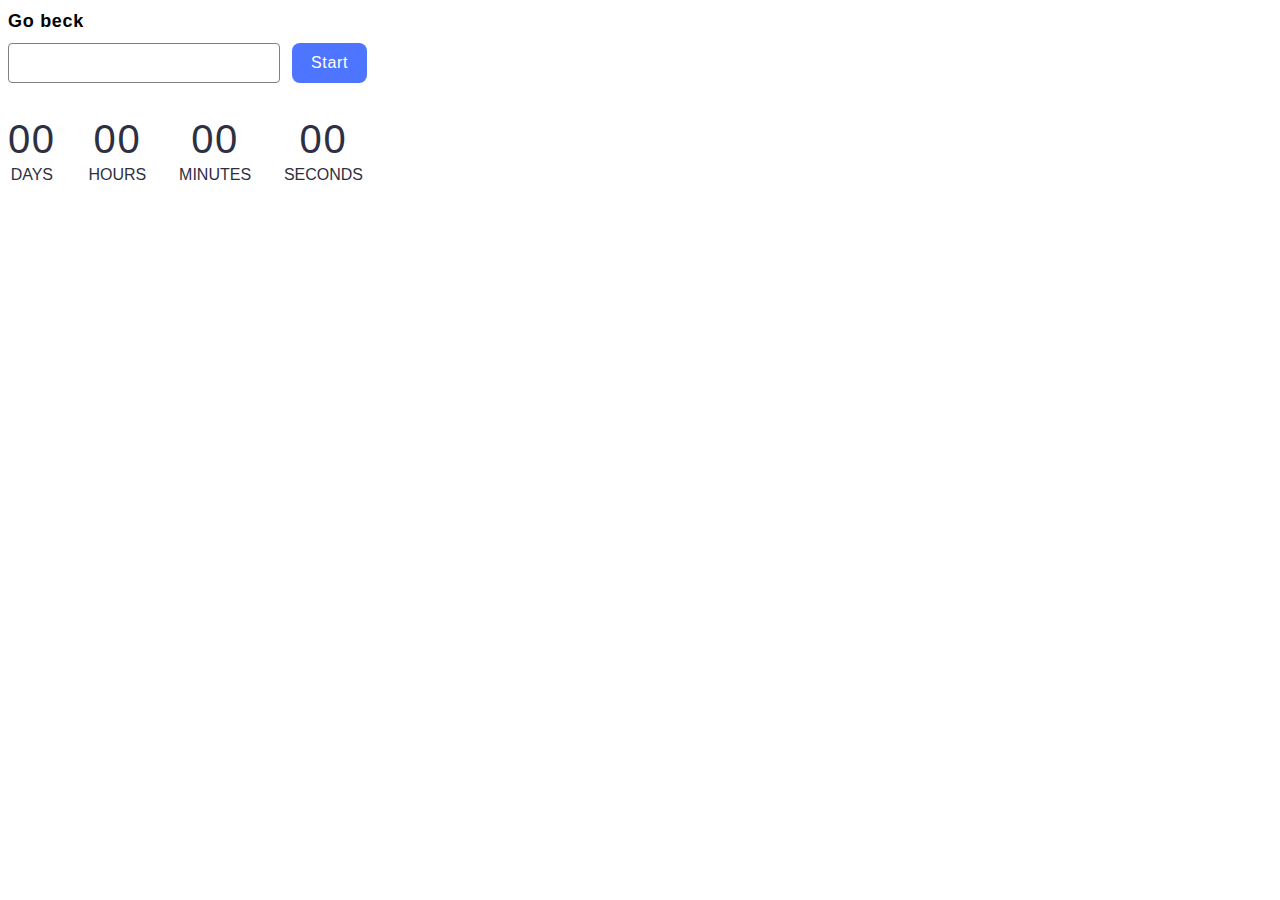
<file: src/1-timer.html>
<!DOCTYPE html>
<html lang="en">
  <head>
    <meta charset="UTF-8" />
    <meta http-equiv="X-UA-Compatible" content="IE=edge" />
    <meta name="viewport" content="width=device-width, initial-scale=1.0" />
    <title>Timer</title>
    <link rel="stylesheet" href="./css/styles.css" />
  </head>
  <body>
    <a href="./index.html" class="back-link">Go beck</a>
    <input type="text" id="datetime-picker" />
    <button type="button" data-start>Start</button>

    <div class="timer">
      <div class="field">
        <span class="value" data-days>00</span>
        <span class="label">Days</span>
      </div>
      <div class="field">
        <span class="value" data-hours>00</span>
        <span class="label">Hours</span>
      </div>
      <div class="field">
        <span class="value" data-minutes>00</span>
        <span class="label">Minutes</span>
      </div>
      <div class="field">
        <span class="value" data-seconds>00</span>
        <span class="label">Seconds</span>
      </div>
    </div>
    <script type="module" src="./js/1-timer.js"></script>
  </body>
</html>
</file>
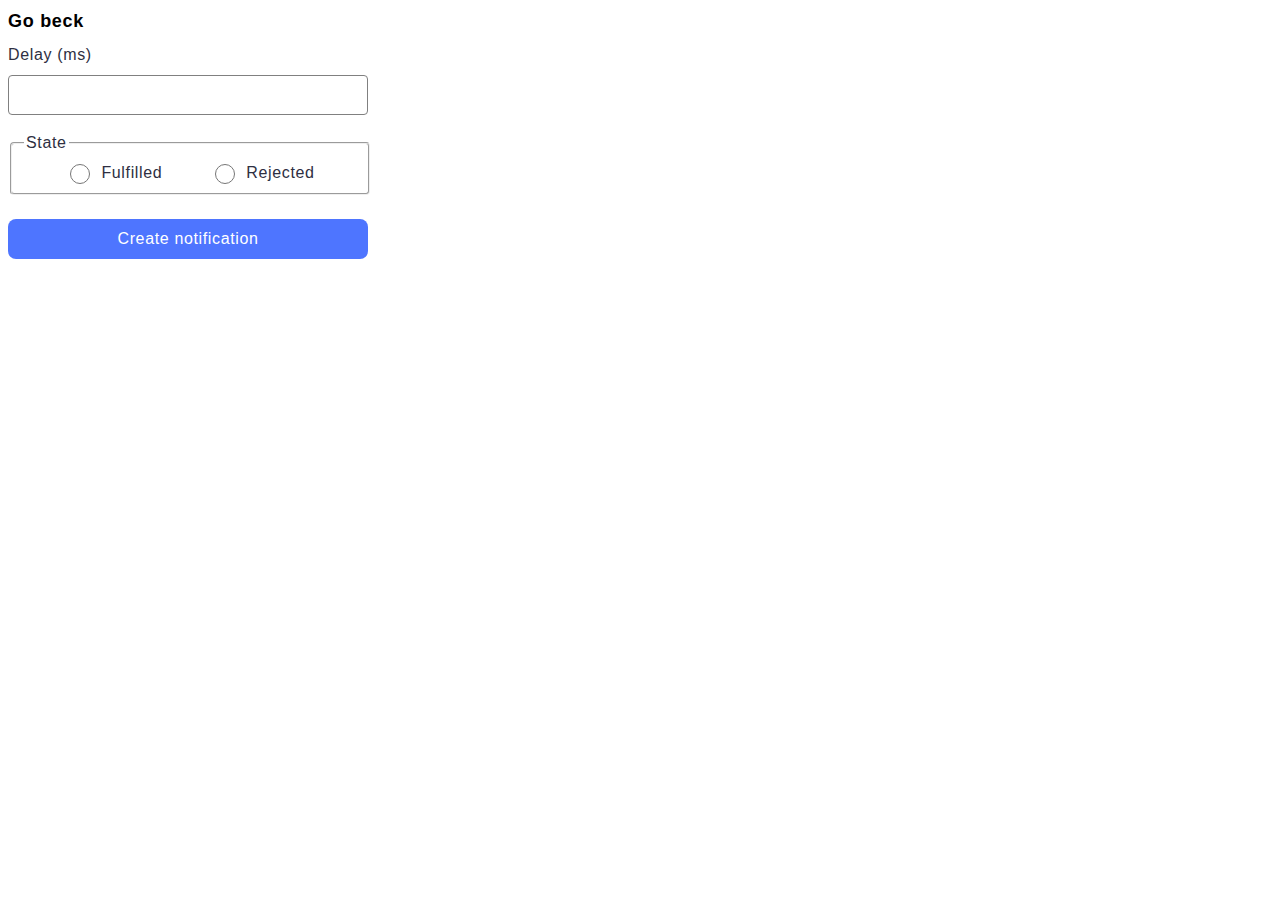
<file: src/2-snackbar.html>
<!DOCTYPE html>
<html lang="en">
  <head>
    <meta charset="UTF-8" />
    <meta http-equiv="X-UA-Compatible" content="IE=edge" />
    <meta name="viewport" content="width=device-width, initial-scale=1.0" />
    <title>Snackbar</title>
    <link rel="stylesheet" href="./css/styles.css" />
  </head>
  <body>
    <a href="./index.html" class="back-link">Go beck</a>
    <form class="form">
        <label>
          Delay (ms)
          <input type="number" name="delay" required />
        </label>

        <fieldset>
          <legend>State</legend>
          <label>
            <input type="radio" name="state" value="fulfilled" required />
            Fulfilled
          </label>
          <label>
            <input type="radio" name="state" value="rejected" required />
            Rejected
          </label>
        </fieldset>

        <button type="submit">Create notification</button>
      </form>
    </main>
    <script type="module" src="./js/2-snackbar.js"></script>
  </body>
</html>
</file>
<file: src/css/styles.css>
/**
  |============================
  | include css partials with
  | default @import url()
  |============================
*/
/* Common styles */
@import url('./reset.css');

li a,
.back-link {
  font-family: 'Montserrat', sans-serif;
  font-weight: 700;
  font-size: 18px;
  line-height: 1.5;
  letter-spacing: 0.04em;
  color: #000000;
}

li a:hover,
.back-link:hover {
  color: #018df7;
}

.back-link {
  display: block;
  margin-bottom: 8px;
}

#datetime-picker {
  box-sizing: border-box;
  border: 1px solid #808080;
  border-radius: 4px;
  width: 272px;
  height: 40px;
  padding: 8px 16px;
  font-family: 'Montserrat', sans-serif;
  font-weight: 400;
  font-size: 16px;
  line-height: 1.5;
  letter-spacing: 0.04em;
  color: #2e2f42;
  margin-right: 8px;
}

button {
  border: none;
  background: #4e75ff;
  border-radius: 8px;
  padding: 8px 16px;
  width: 75px;
  height: 40px;
  font-family: 'Montserrat', sans-serif;
  font-weight: 500;
  font-size: 16px;
  line-height: 1.5;
  letter-spacing: 0.04em;
  color: #fff;
}

button:hover {
  background: #6c8cff;
}

button:disabled {
  background: #cfcfcf;
  color: #989898;
  cursor: auto;
}

.timer {
  width: 355px;
  padding-top: 32px;
  display: flex;
  justify-content: space-between;
}

.field {
  display: flex;
  align-items: center;
  flex-direction: column;
  font-family: 'Montserrat', sans-serif;
  font-weight: 400;
  font-size: 16px;
  line-height: 1.5;
  color: #2e2f42;
  text-transform: uppercase;
}

.value {
  font-weight: 400;
  font-size: 40px;
  line-height: 1.2;
  letter-spacing: 0.04em;
  color: #2e2f42;
}

form label,
legend {
  display: flex;
  flex-direction: column;
  gap: 8px;
  font-family: 'Montserrat', sans-serif;
  font-weight: 400;
  font-size: 16px;
  line-height: 1.5;
  letter-spacing: 0.04em;
  color: #2e2f42;
  margin-bottom: 16px;
}

legend {
  margin-bottom: 0;
}

form input {
  box-sizing: border-box;
  border: 1px solid #808080;
  border-radius: 4px;
  width: 360px;
  height: 40px;
  padding: 8px 16px;
  font-family: 'Montserrat', sans-serif;
  font-weight: 400;
  font-size: 16px;
  line-height: 1.5;
  letter-spacing: 0.04em;
  color: #2e2f42;
}

fieldset {
  display: flex;
  gap: 48px;
  justify-content: center;
  box-sizing: border-box;
  width: 360px;
  height: 64px;
  border-radius: 4px;
  stroke-width: 1px;
  stroke: #808080;
  margin-bottom: 24px;
}

fieldset label {
  display: flex;
  flex-direction: row;
  gap: 8px;
}

fieldset input {
  border: 1px solid #757575;
  border-radius: 14px;
  width: 20px;
  height: 20px;
}

label input:hover,
fieldset:hover {
  border: 1px solid #000;
}

form button {
  border: none;
  background: #4e75ff;
  border-radius: 8px;
  padding: 8px 16px;
  width: 360px;
  height: 40px;
  font-family: 'Montserrat', sans-serif;
  font-weight: 500;
  font-size: 16px;
  line-height: 1.5;
  letter-spacing: 0.04em;
  color: #fff;
}
</file>
